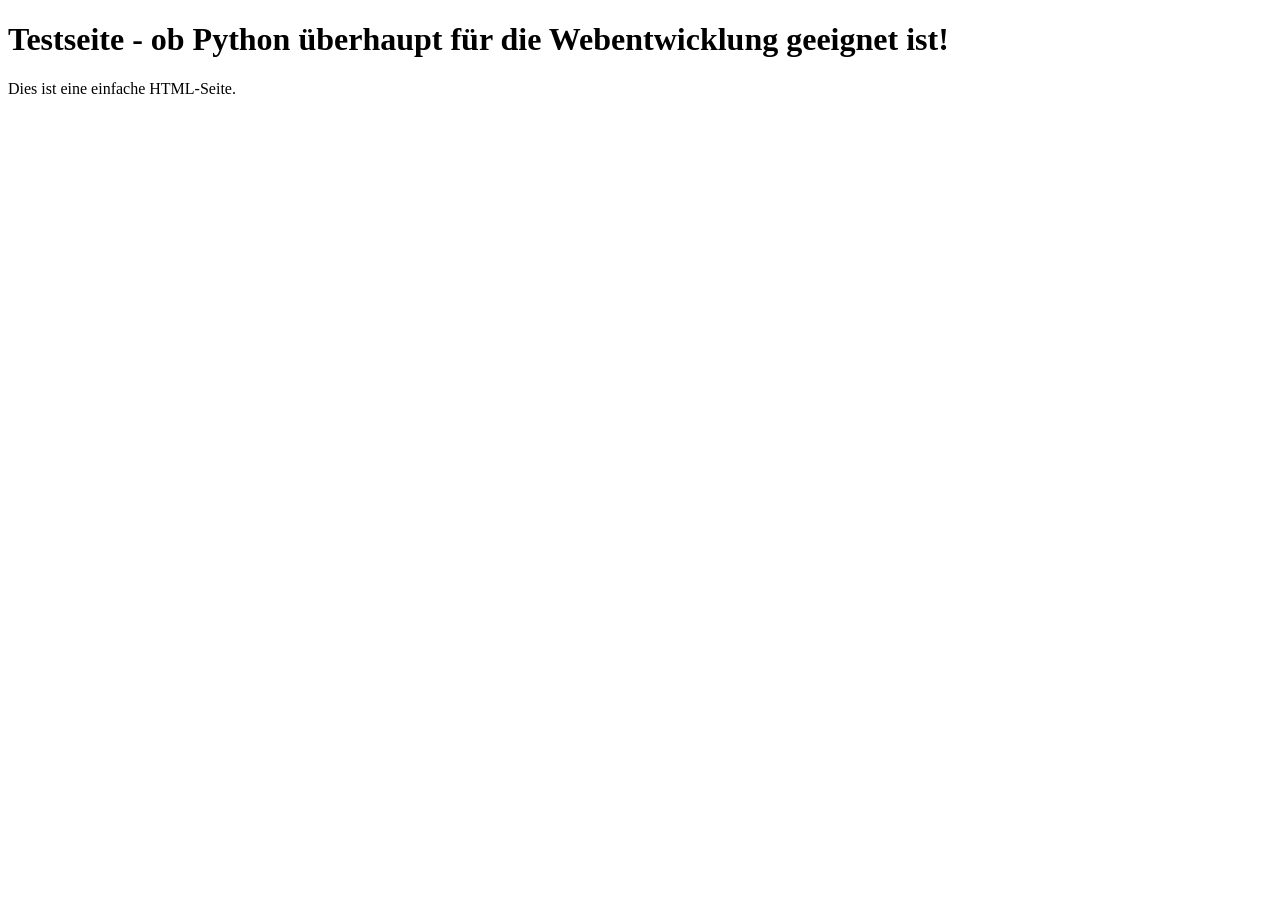
<file: index.html>
<!DOCTYPE html>
<html lang="de">
<head>
    <meta charset="UTF-8">
    <meta name="viewport" content="width=device-width, initial-scale=1.0">
    <title>Meine Webseite</title>
</head>
<body>
    <h1>Testseite - ob Python überhaupt für die Webentwicklung geeignet ist!</h1>
    <p>Dies ist eine einfache HTML-Seite.</p>
</body>
</html>
</file>
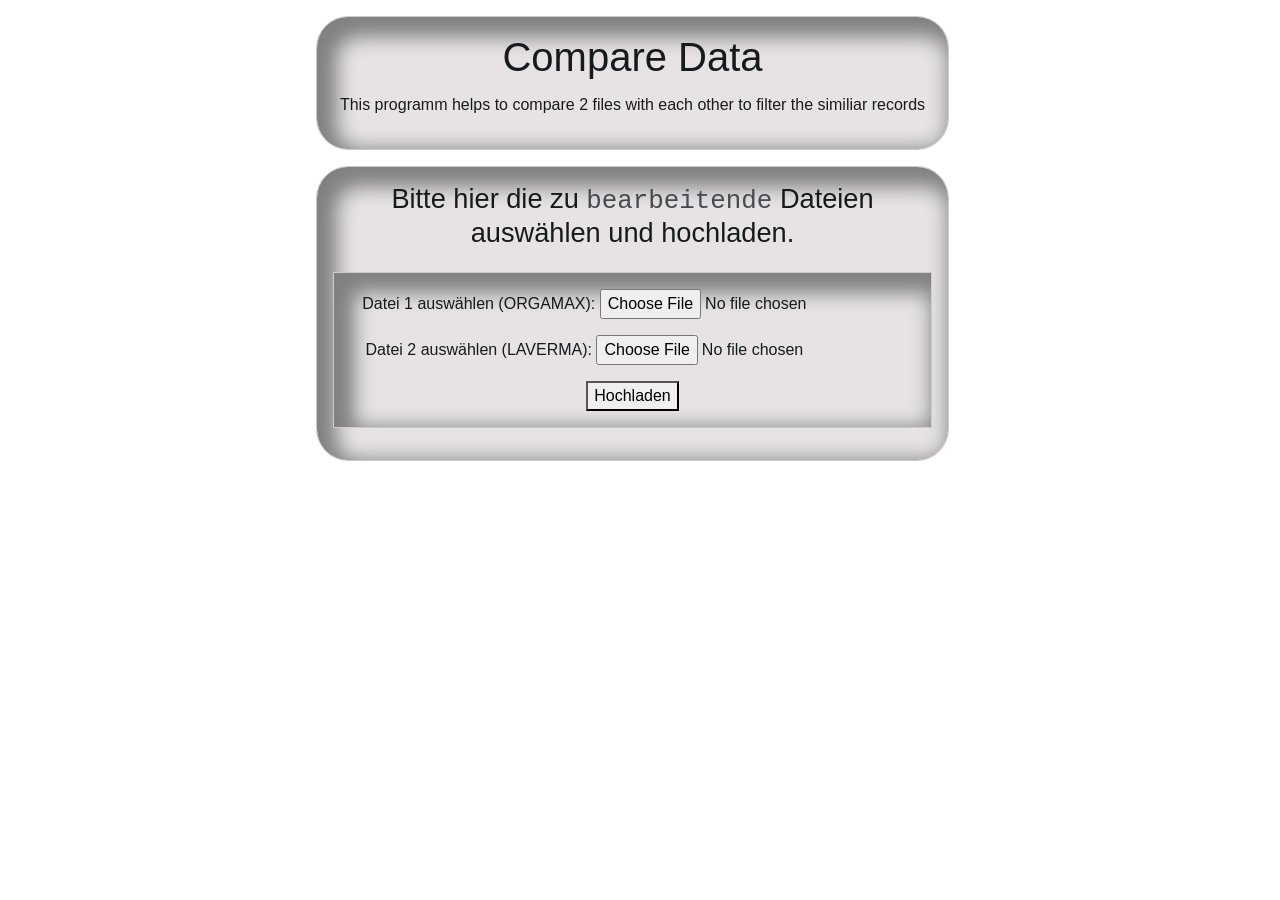
<file: compare_data/index.html>
<!DOCTYPE html>
<html lang="en">
<head>
    <meta charset="UTF-8">
    <meta name="viewport" content="width=device-width, initial-scale=1.0">
    <title>Compare Data</title>
    <link rel="stylesheet" href="css/bootstrap.min.css">
</head>
<body>
    <div class="container w-50 p-5 my-5 border text-center bg-secondary text-white" style="border-radius:32px; box-shadow: 10px 10px 20px 10px grey inset">
        <h1>Compare Data</h1>
        <p style="margin-top:12px">This programm helps to compare 2 files with each other to filter the similiar records</p>
    </div>

    <div class="card mx-auto w-50 p-5 my-5 border bg-secondary text-white" style="border-radius:32px; box-shadow: 10px 10px 20px 10px grey inset">
        <div>
            <h3 id="middle_header" class="card-title text-center">Bitte hier die zu <code>bearbeitende</code> Dateien auswählen und hochladen.</h3>   
        </div>
        
        <!-- Hier öffnet sich der card-body -->
        <div class="card-body border bg-light p-5 my-5" style="box-shadow: 10px 10px 20px 10px grey inset">
            <form id="form_id" class="text-center">
                <label for="datei_eins">Datei 1 auswählen (ORGAMAX):</label>
                <input type="file" id="datei_eins" name="uploaddatei_eins" accept=".txt">
                
                <p></p>

                <label for="datei_zwei">Datei 2 auswählen (LAVERMA):</label>
                <input type="file" id="datei_zwei" name="uploaddatei_zwei" accept=".txt">

                <p></p>

                <button type="submit">Hochladen</button>
            </form>
        </div> <!-- Hier schließt sich der card-body -->

    </div> <!-- Hier schließt sich die äußere Card -->
    
    <script src="script.js"></script>

    
</body>
</html>
</file>
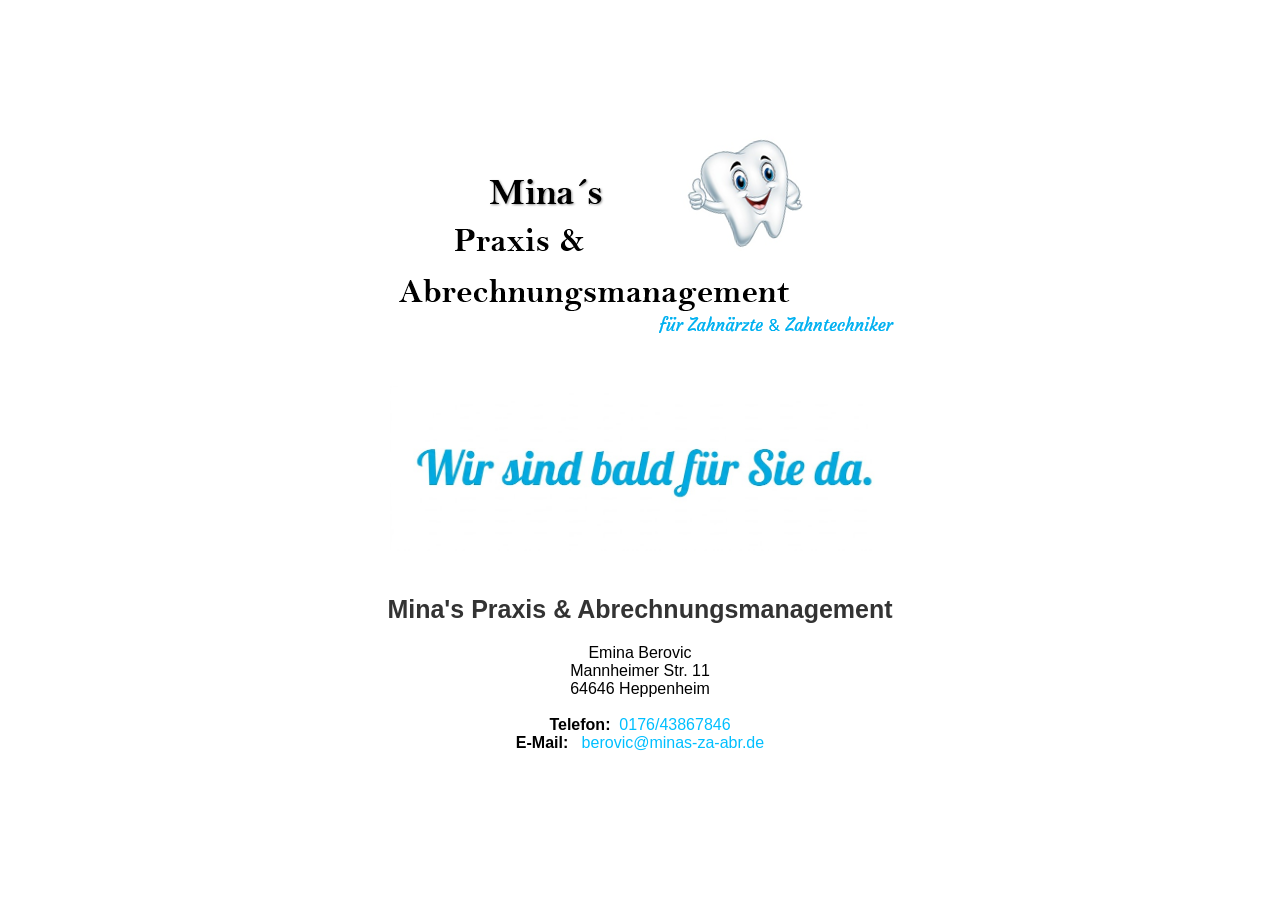
<file: mina/index.html>
<!DOCTYPE html>
<html lang="de">
<head>
    <meta charset="UTF-8">
    <meta name="viewport" content="width=device-width, initial-scale=1.0">
    <title>Mina's Praxis & Abrechnungsmanagement</title>
    <link rel="stylesheet" href=".\style\style.css">
</head>
<body style="background-color: #FFFFFF;">
    <div>
        <img src=".\img\header.png" alt="Mina's Praxis & Abrechnungsmanagement">
        <br>
        <img width="500px" src=".\img\soon_available.jpg" alt="Wir sind bald für Sie da!" style="margin: 40px 40px;">
        <div style="text-align: center;">
            <h1 style="font-size: 25px;">Mina's Praxis & Abrechnungsmanagement</h1>
            <p>Emina Berovic</p>
            <p>Mannheimer Str. 11</p>
            <p>64646 Heppenheim</p>
            <br>
            <p><strong>Telefon:</strong>&nbsp;&nbsp;<a href="tel:+4917643867846" style="color: #00bfff; text-decoration: none;">0176/43867846</a></p>
            <p><strong>E-Mail:</strong>&nbsp;&nbsp;<a href="mailto:berovic@minas-za-abr.de" style="color: #00bfff; text-decoration: none;"> berovic@minas-za-abr.de</a></p>
        </div>
        <br>



    </div>
    
</body>
</html>
</file>
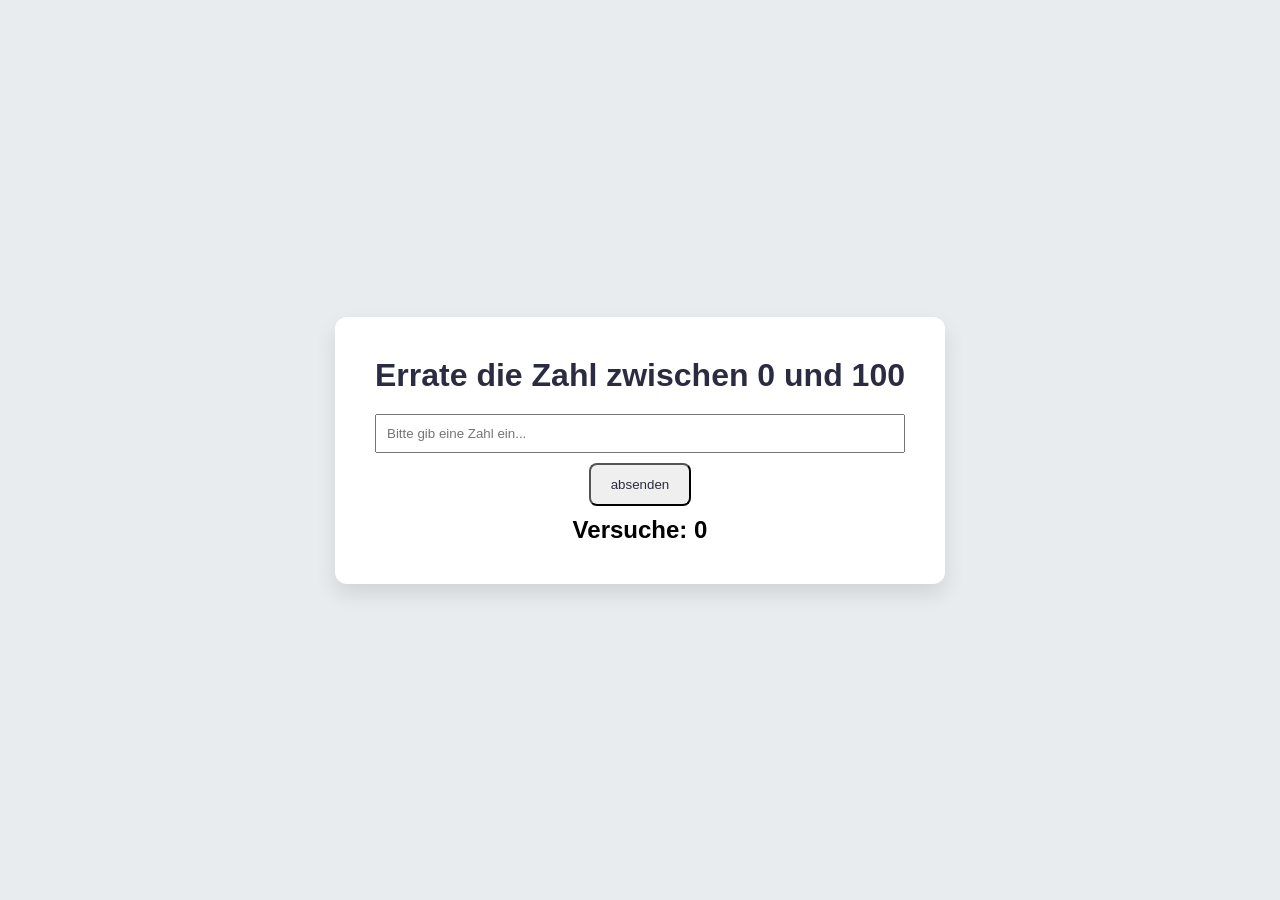
<file: javascript_test/eigen_css/index.html>
<!DOCTYPE html>
<html lang="en">
<head>
    <meta charset="UTF-8">
    <meta name="viewport" content="width=device-width, initial-scale=1.0">
    <title>Document</title>
    <link rel="stylesheet" href="../../static/style.css">
</head>
<body>
        <div class="meine-karte">
    
        <h1 id="head_id" style="color: rgb(43, 43, 65)">Errate die Zahl zwischen 0 und 100</h1>
        
        <form onsubmit="guessTheNumber(); return false;">
        <input id="input_id" type="number" class="mein-eingabefeld" placeholder="Bitte gib eine Zahl ein...">
        <button class="listen-button" style="margin-top: 10px; color: rgb(43, 43, 65);">absenden</button>
        
        <h2 id="id_try" style="margin-top: 10px;">Versuche: 0</h2>
        </form>

        
        
    
    </div>
    <script src="script.js"></script>
</body>
</html>
</file>
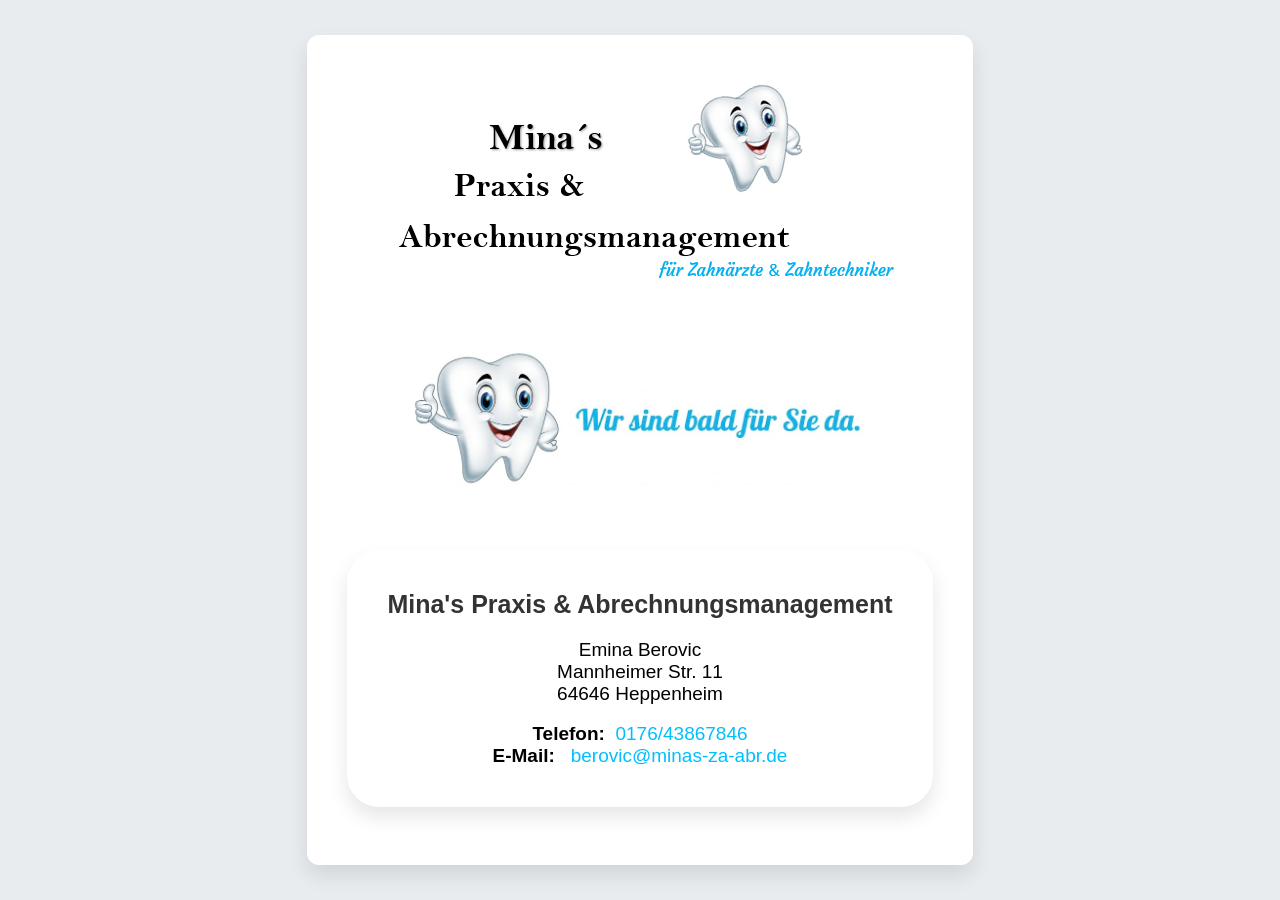
<file: mina/index_alt.html>
<!DOCTYPE html>
<html lang="de">
<head>
    <meta charset="UTF-8">
    <meta name="viewport" content="width=device-width, initial-scale=1.0">
    <title>Mina's Praxis & Abrechnungsmanagement</title>
    <link rel="stylesheet" href=".\style\style.css">
</head>
<body>
    <div class="meine-karte">
        <img src=".\img\header.png" alt="Mina's Praxis & Abrechnungsmanagement">
        <br>
        <img width="500px" src=".\img\in_progress.jpg" alt="Wir sind bald für Sie da!" style="margin-top: 45px;">
        <div class="meine-karte" style="margin-top: 45px; border-radius:32px">
            <h1 style="font-size: 25px;">Mina's Praxis & Abrechnungsmanagement</h1>
            <p>Emina Berovic</p>
            <p>Mannheimer Str. 11</p>
            <p>64646 Heppenheim</p>
            <br>
            <p><strong>Telefon:</strong>&nbsp;&nbsp;<a href="tel:+4917643867846" style="color: #00bfff; text-decoration: none;">0176/43867846</a></p>
            <p><strong>E-Mail:</strong>&nbsp;&nbsp;<a href="mailto:berovic@minas-za-abr.de" style="color: #00bfff; text-decoration: none;"> berovic@minas-za-abr.de</a></p>
        </div>
        <br>



    </div>
    
</body>
</html>
</file>
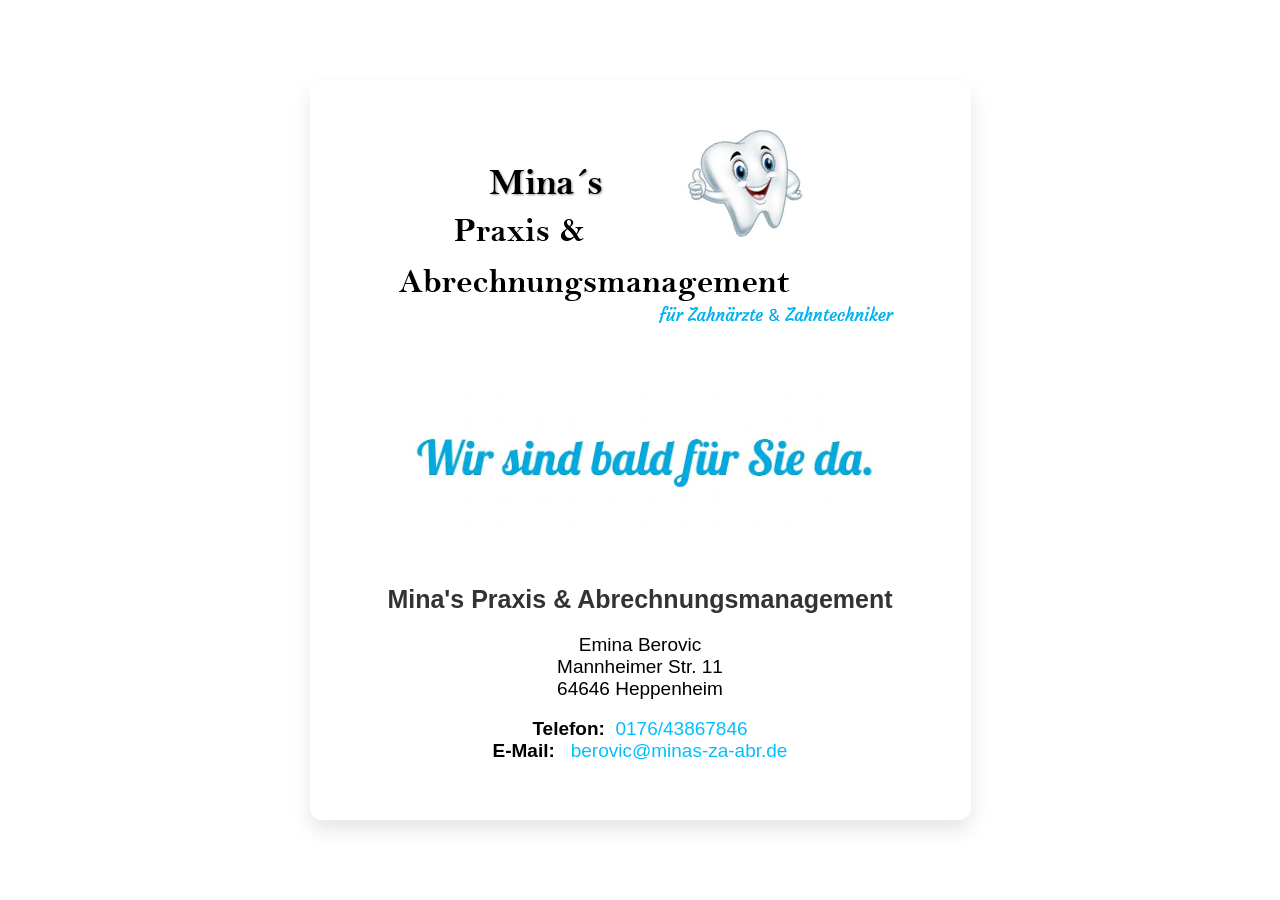
<file: mina/index_version2.html>
<!DOCTYPE html>
<html lang="de">
<head>
    <meta charset="UTF-8">
    <meta name="viewport" content="width=device-width, initial-scale=1.0">
    <title>Mina's Praxis & Abrechnungsmanagement</title>
    <link rel="stylesheet" href=".\style\style.css">
</head>
<body style="background-color: #FFFFFF;">
    <div class="meine-karte">
        <img src=".\img\header.png" alt="Mina's Praxis & Abrechnungsmanagement">
        <br>
        <img width="500px" src=".\img\soon_available.jpg" alt="Wir sind bald für Sie da!" style="margin: 40px 40px;">
        <div style="text-align: center;">
            <h1 style="font-size: 25px;">Mina's Praxis & Abrechnungsmanagement</h1>
            <p>Emina Berovic</p>
            <p>Mannheimer Str. 11</p>
            <p>64646 Heppenheim</p>
            <br>
            <p><strong>Telefon:</strong>&nbsp;&nbsp;<a href="tel:+4917643867846" style="color: #00bfff; text-decoration: none;">0176/43867846</a></p>
            <p><strong>E-Mail:</strong>&nbsp;&nbsp;<a href="mailto:berovic@minas-za-abr.de" style="color: #00bfff; text-decoration: none;"> berovic@minas-za-abr.de</a></p>
        </div>
        <br>



    </div>
    
</body>
</html>
</file>
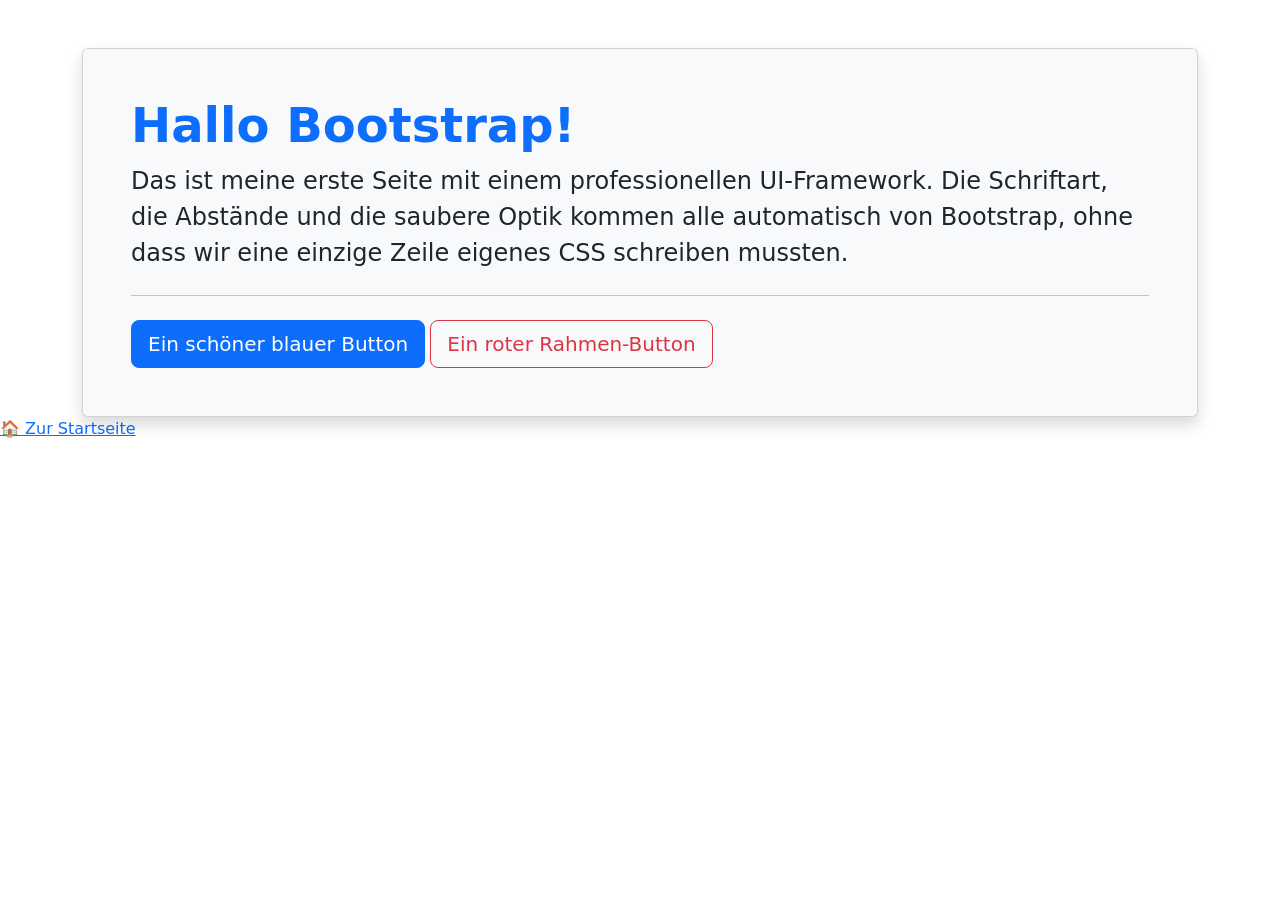
<file: templates/bootstrap.html>
<!DOCTYPE html>
    <html lang="de">
    <head>
        <meta charset="utf-8">
        <meta name="viewport" content="width=device-width, initial-scale=1">
        <title>Mein Bootstrap Test</title>

        <link rel="icon" href="data:image/svg+xml,<svg xmlns='http://www.w3.org/2000/svg' viewBox='0 0 100 100'><text y='.9em' font-size='90'>🚀</text></svg>">

        
        <!-- HIER WIRD BOOTSTRAP AUS DEM INTERNET GELADEN -->
        <link href="https://cdn.jsdelivr.net/npm/bootstrap@5.3.3/dist/css/bootstrap.min.css" rel="stylesheet">
    </head>
    <body>
        
        <!-- Container zentriert den Inhalt und gibt ihm Ränder -->
        <div class="container mt-5">
            
            <!-- Eine vorgefertigte "Card" (Kasten) mit Schatten -->
            <div class="card shadow">
                <div class="card-body p-5 bg-light rounded">
                    
                    <!-- Typografie-Klassen von Bootstrap -->
                    <h1 class="display-5 fw-bold text-primary">Hallo Bootstrap!</h1>
                    <p class="fs-4">
                        Das ist meine erste Seite mit einem professionellen UI-Framework. 
                        Die Schriftart, die Abstände und die saubere Optik kommen alle automatisch von Bootstrap, 
                        ohne dass wir eine einzige Zeile eigenes CSS schreiben mussten.
                    </p>
                    
                    <hr class="my-4">
                    
                    <!-- Vorgefertigte Buttons -->
                    <button class="btn btn-primary btn-lg" type="button">Ein schöner blauer Button</button>
                    <button class="btn btn-outline-danger btn-lg" type="button">Ein roter Rahmen-Button</button>


                    
                </div>
            </div>
            
        </div style="position: fixed; bottom: 200px; left: 20px;">
            <a href="/">🏠 Zur Startseite</a>
        <div>


        </div>
    </body>
    </html>
</file>
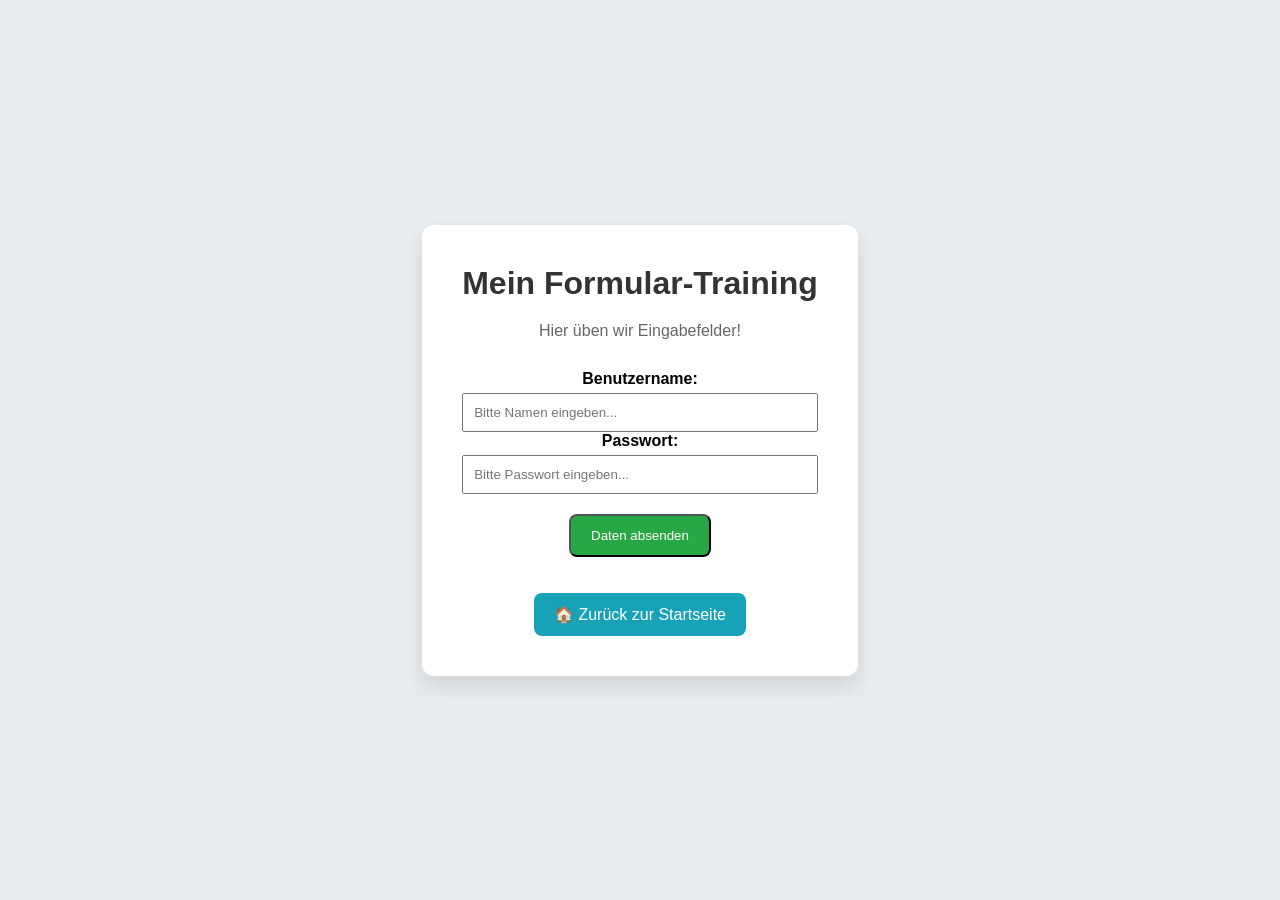
<file: templates/css_training.html>
<!DOCTYPE html>
<html lang="de">
<head>
    <meta charset="UTF-8">
    <title>CSS Training</title>
    <!-- Wir nutzen dieselbe CSS-Datei -->
    <link rel="stylesheet" href="../static/style.css">
</head>
<body>
    
    <div class="meine-karte">
        <h1>Mein Formular-Training</h1>
        <p class="untertitel">Hier üben wir Eingabefelder!</p>
        
        <!-- Das HTML-Formular -->
        <form>
            <div class="label">
                <label>Benutzername:</label>
                <!-- Hier ist das ungestylte Eingabefeld (mittlerweile, gestylt) -->
                <input type="text"  class="mein-eingabefeld" placeholder="Bitte Namen eingeben...">
            </div>
            
            <div class="label">
                <label>Passwort:</label>
                <!-- Hier ist das ungestylte Eingabefeld -->
                <input type="password" class="mein-eingabefeld" placeholder="Bitte Passwort eingeben...">
            </div>
            <!-- Wir recyclen einfach deinen grünen Button! -->
            <button type="button" style="margin-top: 20px;" class="listen-button btn-rechner text-zentriert">Daten absenden</button>
        </form>

        <br><br>
        <a href="/" style="text-align: center;" class="listen-button btn-seite1">🏠 Zurück zur Startseite</a>

    </div>

</body>
</html>
</file>
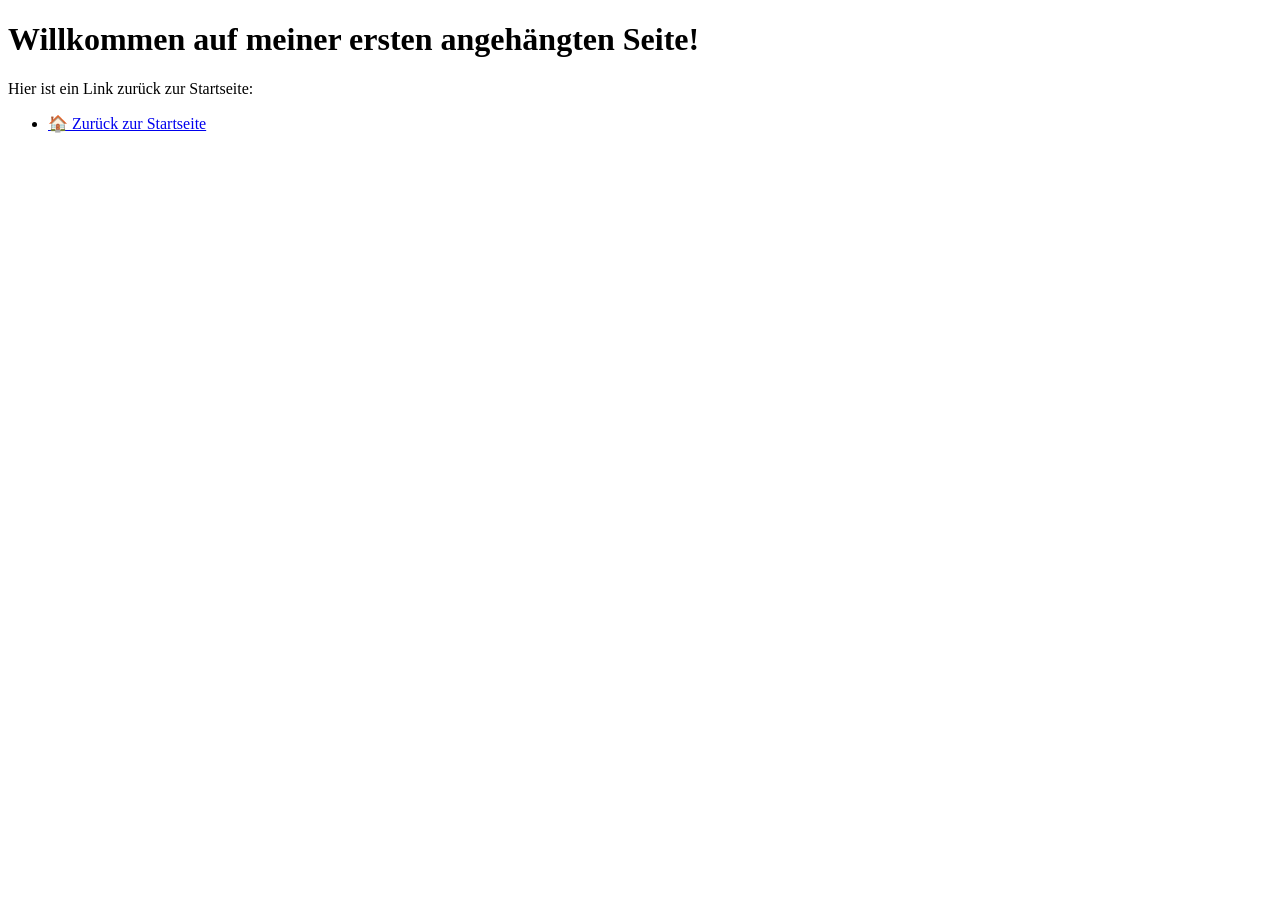
<file: templates/seite1.html>
<!DOCTYPE html>
    <html>
    <head>
        <title>Startseite</title>
            <link rel="icon" href="data:image/svg+xml,<svg xmlns='http://www.w3.org/2000/svg' viewBox='0 0 100 100'><text y='.9em' font-size='90'>📄</text></svg>">

    </head>
    <body>
        <h1>Willkommen auf meiner ersten angehängten Seite!</h1>
        <p>Hier ist ein Link zurück zur Startseite:</p>
        <ul>
            <li><a href="/">🏠 Zurück zur Startseite</a></li>
        </ul>        
    </body>
    </html>
</file>
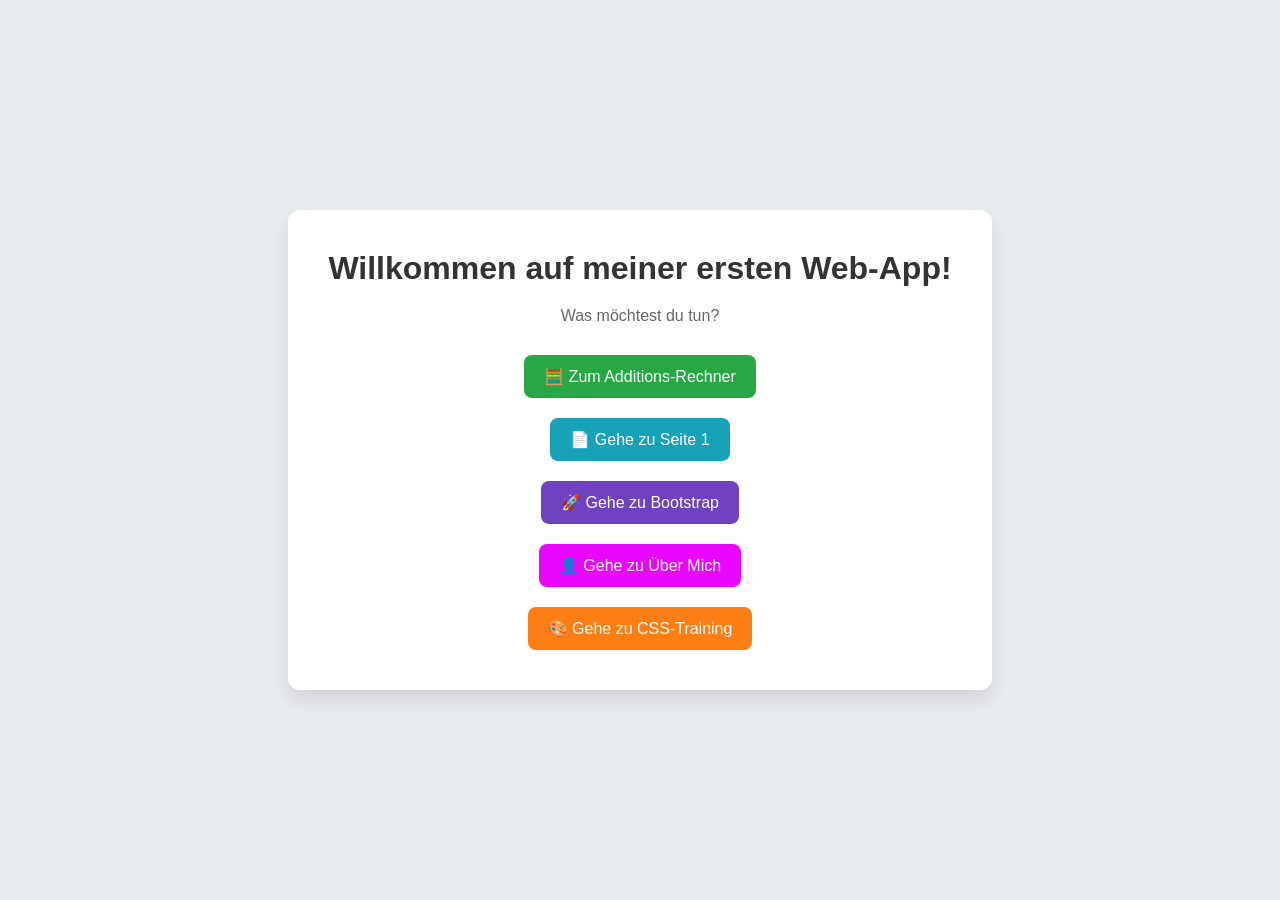
<file: templates/startseite.html>
<!DOCTYPE html>
<html>
<head>
    <title>Startseite</title>
    <!-- Die Verbindung zur CSS-Datei -->
    <link rel="stylesheet" href="/static/style.css">
</head>
<body>
    
    <!-- HIER IST DER TRICK: Diese Karte umschließt jetzt alles! -->
    <div class="meine-karte">
        
        <h1>Willkommen auf meiner ersten Web-App!</h1>
        <p class="untertitel">Was möchtest du tun?</p>
        
        <ul class="meine-bunte-liste">
            <li>
                <a href="/rechner" class="listen-button btn-rechner">🧮 Zum Additions-Rechner</a>
            </li>
            <li>
                <a href="/seite1" class="listen-button btn-seite1">📄 Gehe zu Seite 1</a>
            </li>
            <li>
                <a href="/bootstrap" class="listen-button btn-bootstrap">🚀 Gehe zu Bootstrap</a>
            </li>
            
            <!-- test, selbst -->
            <li>
                <a href="/ueberMich" class="listen-button btn-ueber-mich">👤 Gehe zu Über Mich</a>
            </li>
            <li>
                <a href="/css-training" class="listen-button btn-css-training">🎨 Gehe zu CSS-Training</a>
            </li>
        </ul>

    </div>

</body>
</html>
</file>
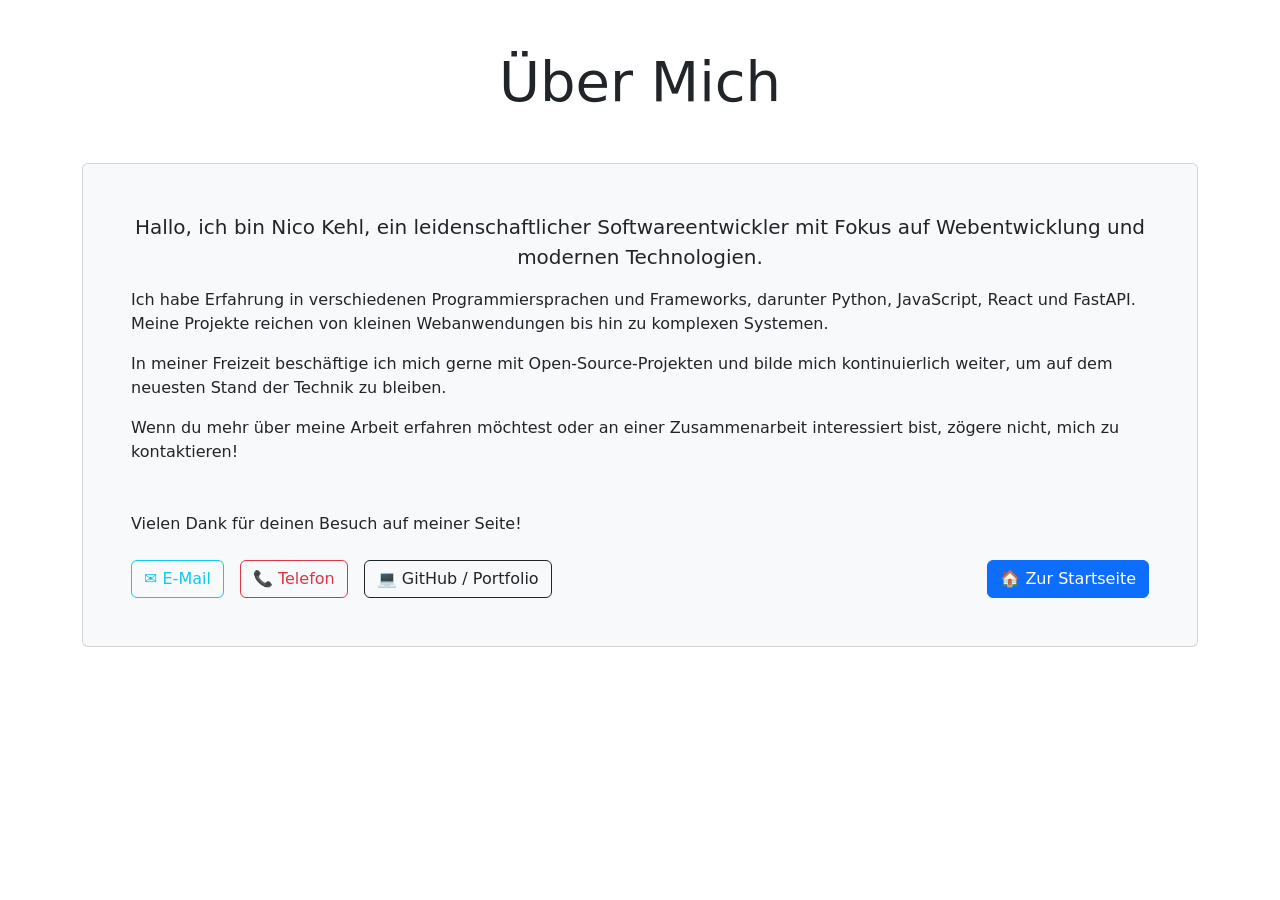
<file: templates/ueberMich.html>
<!DOCTYPE html>
<html lang="en">
<head>
    <meta charset="UTF-8">
    <meta name="viewport" content="width=device-width, initial-scale=1.0">
    <title>Nico Kehl</title>
    <!-- Bootstrap CSS -->
    <link href="https://cdn.jsdelivr.net/npm/bootstrap@5.3.8/dist/css/bootstrap.min.css" rel="stylesheet" integrity="sha384-sRIl4kxILFvY47J16cr9ZwB07vP4J8+LH7qKQnuqkuIAvNWLzeN8tE5YBujZqJLB" crossorigin="anonymous">

    <link rel="icon" href="data:image/svg+xml,<svg xmlns='http://www.w3.org/2000/svg' viewBox='0 0 100 100'><text y='.9em' font-size='90'>👤</text></svg>">




</head>
<body class="container mt-5">
    <h1 class="display-4 text-center mb-5">Über Mich</h1>
    <div class="card">
        <div class="card-body p-5 bg-light rounded">
        <p class="lead text-center">Hallo, ich bin Nico Kehl, ein leidenschaftlicher Softwareentwickler mit Fokus auf Webentwicklung und modernen Technologien.</p>
        <p>Ich habe Erfahrung in verschiedenen Programmiersprachen und Frameworks, darunter Python, JavaScript, React und FastAPI. Meine Projekte reichen von kleinen Webanwendungen bis hin zu komplexen Systemen.</p>
        <p>In meiner Freizeit beschäftige ich mich gerne mit Open-Source-Projekten und bilde mich kontinuierlich weiter, um auf dem neuesten Stand der Technik zu bleiben.</p>
        <p>Wenn du mehr über meine Arbeit erfahren möchtest oder an einer Zusammenarbeit interessiert bist, zögere nicht, mich zu kontaktieren!</p>
        <p class="mt-5">Vielen Dank für deinen Besuch auf meiner Seite!</p>
        
        
        <p>    
      <div class="d-flex flex-wrap justify-content-between align-items-center mt-4">
    
        <!-- LINKES PÄCKCHEN: Die drei Kontakt-Buttons -->
        <div class="d-flex flex-wrap gap-3">
            <a href="mailto:nico.kehl92@web.de" class="btn btn-outline-info">✉️ E-Mail</a>
            <a href="tel:+491741706642" class="btn btn-outline-danger">📞 Telefon</a>
            <a href="https://github.com/nashymizo" target="_blank" class="btn btn-outline-dark">💻 GitHub / Portfolio</a>
        </div>

        <!-- RECHTES PÄCKCHEN: Der Zurück-Button -->
        <!-- (Tipp: mt-3 mt-sm-0 sorgt dafür, dass auf dem Handy der Abstand nach oben stimmt, wenn er umbricht) -->
        <div class="mt-3 mt-sm-0">
            <a href="/" class="btn btn-primary">🏠 Zur Startseite</a>
        </div>

        </div>


    </div>    
    


    <!-- ALT -->
    <!-- "/" befehl zur startseite, class btn regelt die Darstellung
    <a href="/" class="btn btn-primary mt-5">Zurück zur Startseite</a> -->

    <!-- Neu!!!! -->


</div>
    
</body>
</html>
</file>
<file: static/style.css>
* {
    margin: 0;
    padding: 0;
    box-sizing: border-box;
    font-family: 'Segoe UI', Tahoma, Geneva, Verdana, sans-serif;
}

/* 2. Der komplette Hintergrundbildschirm */
body {
    background-color: #e9ecef; /* Ein sanftes Grau */
    height: 100vh; /* vh = viewport height. Das Element ist 100% der Bildschirmhöhe hoch */
    
    /* Hier ist das pures Flexbox-Magie, um ALLES exakt in die Mitte zu zentrieren: */
    display: flex;
    justify-content: center; /* Waagerecht zentrieren */
    align-items: center;     /* Senkrecht zentrieren */
}

/* 3. Wir bauen unsere eigene "Card" (wie bei Bootstrap) */
.meine-karte {
    background-color: white;
    padding: 40px; /* Innenabstand */
    border-radius: 12px; /* Abgerundete Ecken */
    box-shadow: 0px 10px 20px rgba(0,0,0,0.1); /* Ein weicher Schatten */
    text-align: center;
}

/* 4. Abstand nach unten für die Überschrift (wie mb-4) */
h1 {
    margin-bottom: 20px;
    color: #333;
}

/* 5. Wir bauen unseren eigenen Button */
.mein-cooler-button {
    display: inline-block;
    margin-top: 15px; /* Abstand nach oben (mt-3) */
    padding: 10px 25px;
    background-color: #0d6efd; /* Bootstrap-Blau */
    color: white;
    text-decoration: none; /* Entfernt den hässlichen Unterstrich bei Links */
    border-radius: 6px;
    transition: background-color 0.3s ease; /* Macht eine weiche Animation! */
}

/* Das passiert, wenn man mit der Maus über den Button fährt (Hover-Effekt) */
.mein-cooler-button:hover {
    background-color: #0b5ed7; /* Etwas dunkleres Blau */
}

.untertitel {
    margin-bottom: 30px; /* Schiebt die bunte Liste weiter nach unten */
    color: #666; /* Bonus: Macht den Text vielleicht noch ein schönes, sanftes Grau */
}

/* 1. die alte liste komplett unsichtbar machen und zur flexbox umbauen */
.meine-bunte-liste {
    list-style-type: none; /* Entfernt die Standard-Punkte */
    padding: 0;
    display: flex; /* Macht die Liste zu einer Flexbox */
    flex-direction: column; /* Elemente untereinander anordnen */
    gap: 20px; /* Abstand zwischen den Listenelementen */
}

/* 2. das Grundgerüst für Alle Buttons (Form, Schrift, Abstände) */
.listen-button {
    display: inline-flex; /* Lässt uns Icon und Text nebeneinander anordnen */
    align-items: center; /* Zentriert Icon und Text vertikal - auf einer Höhe */
    gap: 10px; /* Abstand zwischen Icon und Text */

    padding: 12px 20px;
    text-decoration: none; /* Entfernt den hässlichen Unterstrich bei Links */
    color: white;
    border-radius: 8px; /* Schöne abgerundete Ecken */

    transition: transform 0.2s ease, box-shadow 0.2s ease; /* Für die Hover-Animation */
}


/* 3. Cooler 3D-Effekt, wenn mat mit der Maus über den Button fährt */
.listen-button:hover {
    transform: translateY(-3px); /* Hebt den Button leicht an */
    box-shadow: 0 8px 15px rgba(0, 0, 0, 0.2); /* Fügt einen Schatten hinzu */
}

/* 4. Spezial-Farben für jeden einzelnen Button */
.btn-rechner {
    background-color: #28a745; /* Ein sattes Grün */
}

.btn-seite1 {
    background-color: #17a2b8; /* Ein frisches Türkis */
}

.btn-bootstrap {
    background-color: #6f42c1; /* Das offizielle Bootstrap-Lila */
}

.btn-css-training {
    background-color: #fd7e14; /* Ein kräftiges Orange */
}

.btn-ueber-mich {
    background-color: #ea07ff; /* Ein warmes Gelb */
}

label {
    display: block;       /* Das zwingt das nachfolgende Eingabefeld automatisch in die nächste Zeile */
    margin-bottom: 5px;   /* Etwas Luft nach unten */
    font-weight: bold;
}

.mein-eingabefeld {
    width: 100%;          /* Das Feld dehnt sich jetzt wunderschön über die ganze Breite der weißen Karte aus */
    box-sizing: border-box; /* Verhindert, dass Ränder das Feld breiter als 100% machen */
    padding: 10px;        /* Macht das Feld innen etwas höher und schöner */
}

.text-zentriert {
    text-align: center;
}

.label-rechner {
    margin-bottom: 20px;
    text-align: left;
}
</file>
